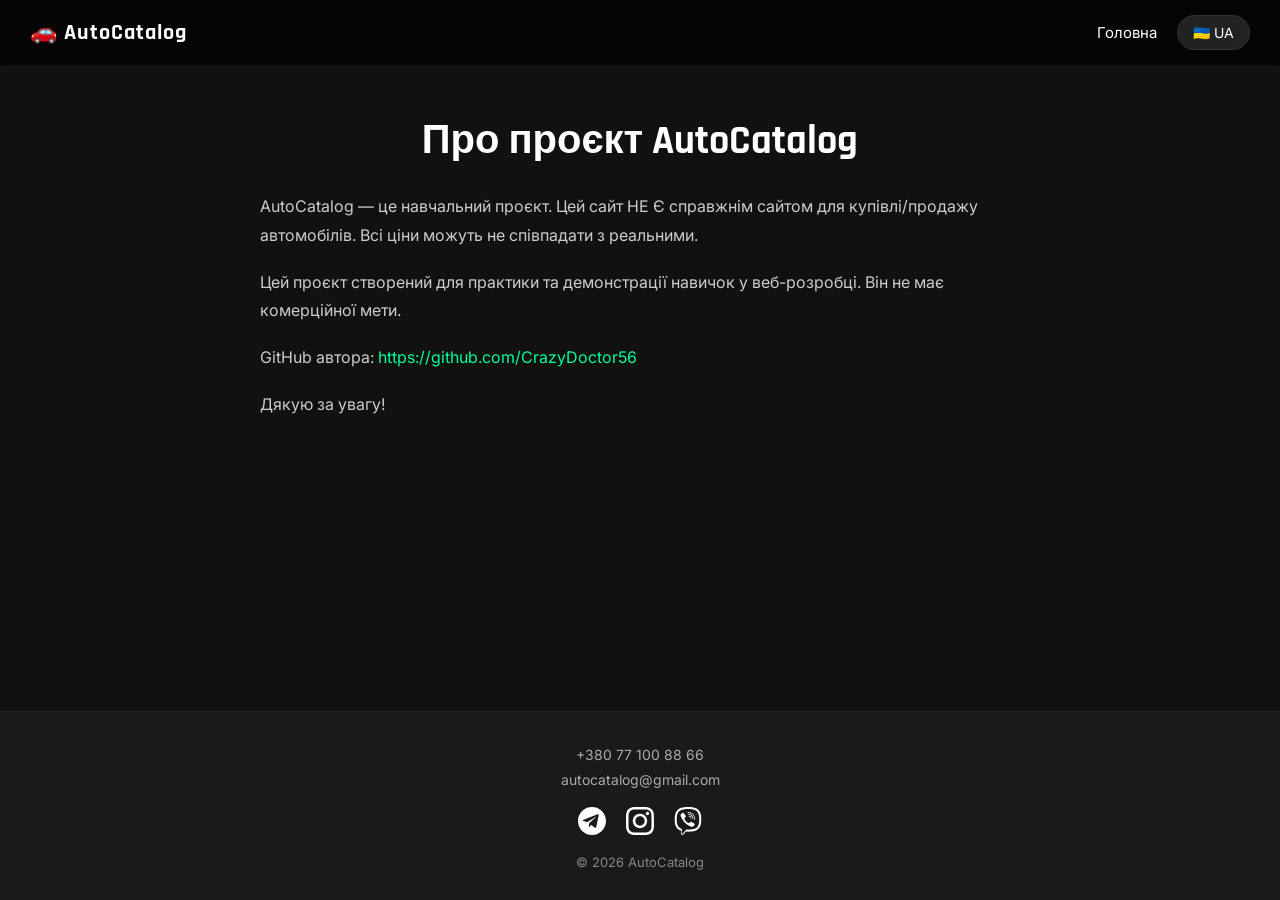
<file: templates/about.html>
<!DOCTYPE html>
<html lang="uk">
<head>
    <meta charset="UTF-8">
    <meta name="viewport" content="width=device-width, initial-scale=1.0">
    <title>AutoCatalog — Про нас</title>
    <link rel="stylesheet" href="/static/css/style.css">
    <style>
        .about {
            max-width: 800px;
            margin: 50px auto;
            padding: 0 20px;
            flex: 1;
        }
        .about h1 {
            font-family: 'Rajdhani', sans-serif;
            font-size: 40px;
            margin-bottom: 25px;
            text-align: center;
        }
        .about p {
            color: #ccc;
            line-height: 1.8;
            margin-bottom: 18px;
            font-size: 16px;
        }
        .about a { color: var(--accent); }
        .about a:hover { text-decoration: underline; }
    </style>
</head>
<body>
<nav>
    <div class="nav-logo">🚗 AutoCatalog</div>
        <button class="burger" id="burgerBtn" onclick="toggleMenu()">
        <span></span><span></span><span></span>
    </button>
    <div class="nav-links" id="navLinks">
        <a href="/" data-lang="nav_home">Головна</a>
        <select class="lang-select" onchange="changeLang(this.value)">
            <option value="ua">🇺🇦 UA</option>
            <option value="en">🇬🇧 EN</option>
        </select>
    </div>
</nav>
<div class="about">
    <h1 data-lang="about_title">Про проєкт AutoCatalog</h1>
    <p data-lang="about_p1">AutoCatalog — це навчальний проєкт. Цей сайт НЕ Є справжнім сайтом для купівлі/продажу автомобілів. Всі ціни можуть не співпадати з реальними. Фото запозичені з AutoRia, AutoScout24, OLX та інших.</p>
    <p data-lang="about_p2">Цей проєкт створений для практики та демонстрації навичок у веб-розробці. Він не має комерційної мети. Номери телефонів та gmail акаунти не є реальними.</p>
    <p>GitHub автора: <a href="https://github.com/CrazyDoctor56" target="_blank">https://github.com/CrazyDoctor56</a></p>
    <p data-lang="about_thanks">Дякую за увагу!</p>
</div>
<footer>
    <div class="footer-container">
        <div class="footer-info">
            <p>+380 77 100 88 66</p>
            <p>autocatalog@gmail.com</p>
        </div>
        <div class="footer-socials">
            <a href="https://t.me" target="_blank"><img src="/static/icons/telegram.svg"></a>
            <a href="https://instagram.com" target="_blank"><img src="/static/icons/instagram.svg"></a>
            <a href="https://viber.com" target="_blank"><img src="/static/icons/viber.svg"></a>
        </div>
        <div class="footer-bottom">
            <p>
            <p>© 2026 AutoCatalog</p>
        </div>
    </div>
</footer>
<script src="/static/js/lang.js"></script>
<script>
function toggleMenu() {
    document.getElementById("navLinks").classList.toggle("open");
    document.getElementById("burgerBtn").classList.toggle("open");
}
</script>
</body>
</html>
</file>
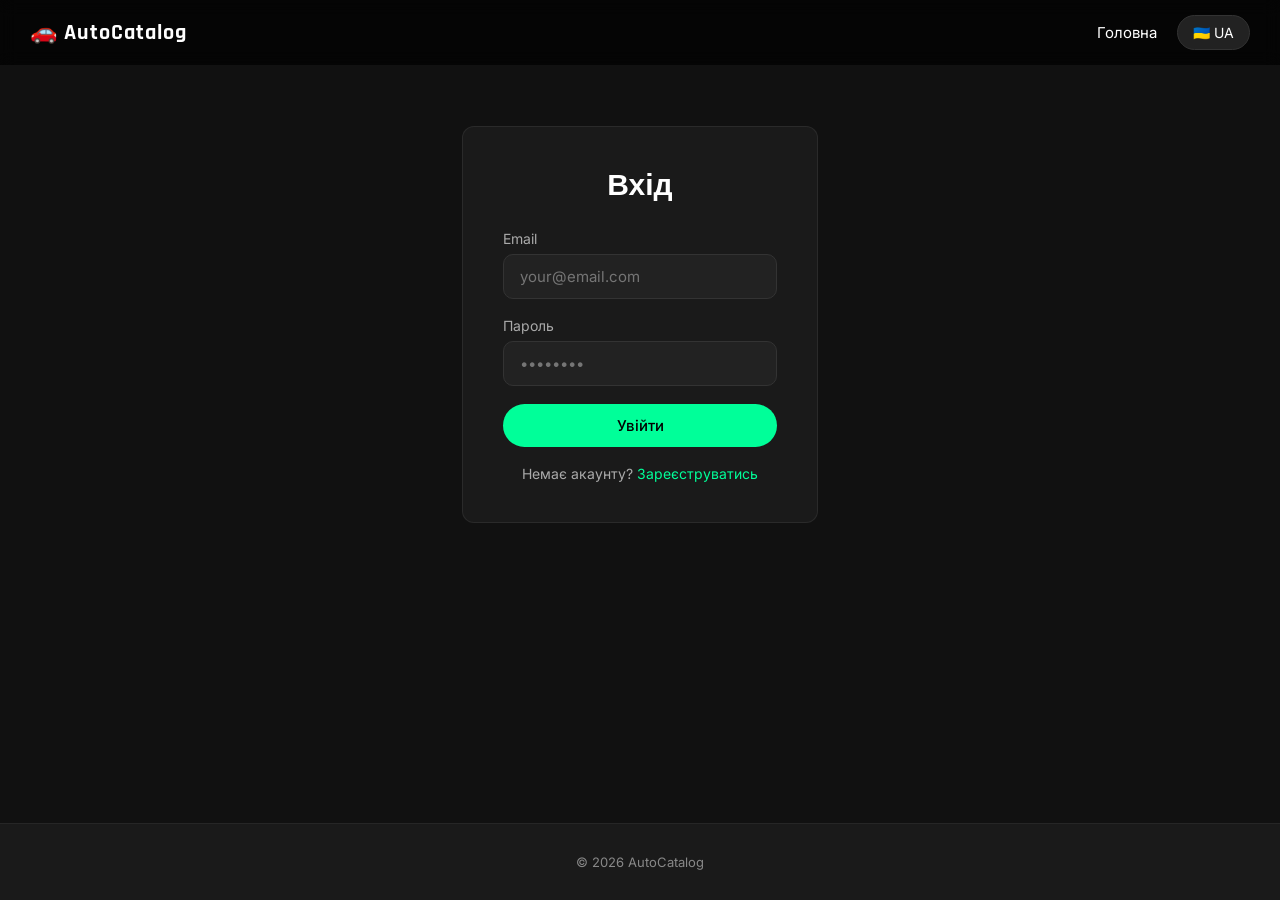
<file: templates/login.html>
<!DOCTYPE html>
<html lang="uk">
<head>
    <meta charset="UTF-8">
    <meta name="viewport" content="width=device-width, initial-scale=1.0">
    <title>AutoCatalog — Увійти</title>
    <link rel="stylesheet" href="/static/css/style.css">
</head>
<body>
<nav>
    <div class="nav-logo">🚗 AutoCatalog</div>
        <button class="burger" id="burgerBtn" onclick="toggleMenu()">
        <span></span><span></span><span></span>
    </button>
    <div class="nav-links" id="navLinks">
        <a href="/" data-lang="nav_home">Головна</a>
        <select class="lang-select" onchange="changeLang(this.value)">
            <option value="ua">🇺🇦 UA</option>
            <option value="en">🇬🇧 EN</option>
        </select>
    </div>
</nav>
<div class="form-container">
    <h2 data-lang="login_title">Вхід</h2>
    <div class="form-group">
        <label data-lang="login_email">Email</label>
        <input type="email" id="loginEmail" placeholder="your@email.com">
    </div>
    <div class="form-group">
        <label data-lang="login_password">Пароль</label>
        <input type="password" id="loginPassword" placeholder="••••••••">
    </div>
    <button class="btn btn-primary" style="width:100%" onclick="login()" data-lang="login_btn">Увійти</button>
    <div class="form-switch">
        <span data-lang="login_no_account">Немає акаунту?</span>
        <a href="/register" data-lang="login_register">Зареєструватись</a>
    </div>
</div>
<footer>
    <div class="footer-container">
        <div class="footer-bottom">
            <p>© 2026 AutoCatalog</p>
        </div>
    </div>
</footer>
<script src="/static/js/lang.js"></script>
<script src="/static/js/script.js"></script>
<script src="/static/js/auth.js"></script>
<script>
function toggleMenu() {
    document.getElementById("navLinks").classList.toggle("open");
    document.getElementById("burgerBtn").classList.toggle("open");
}
</script>
</body>
</html>
</file>
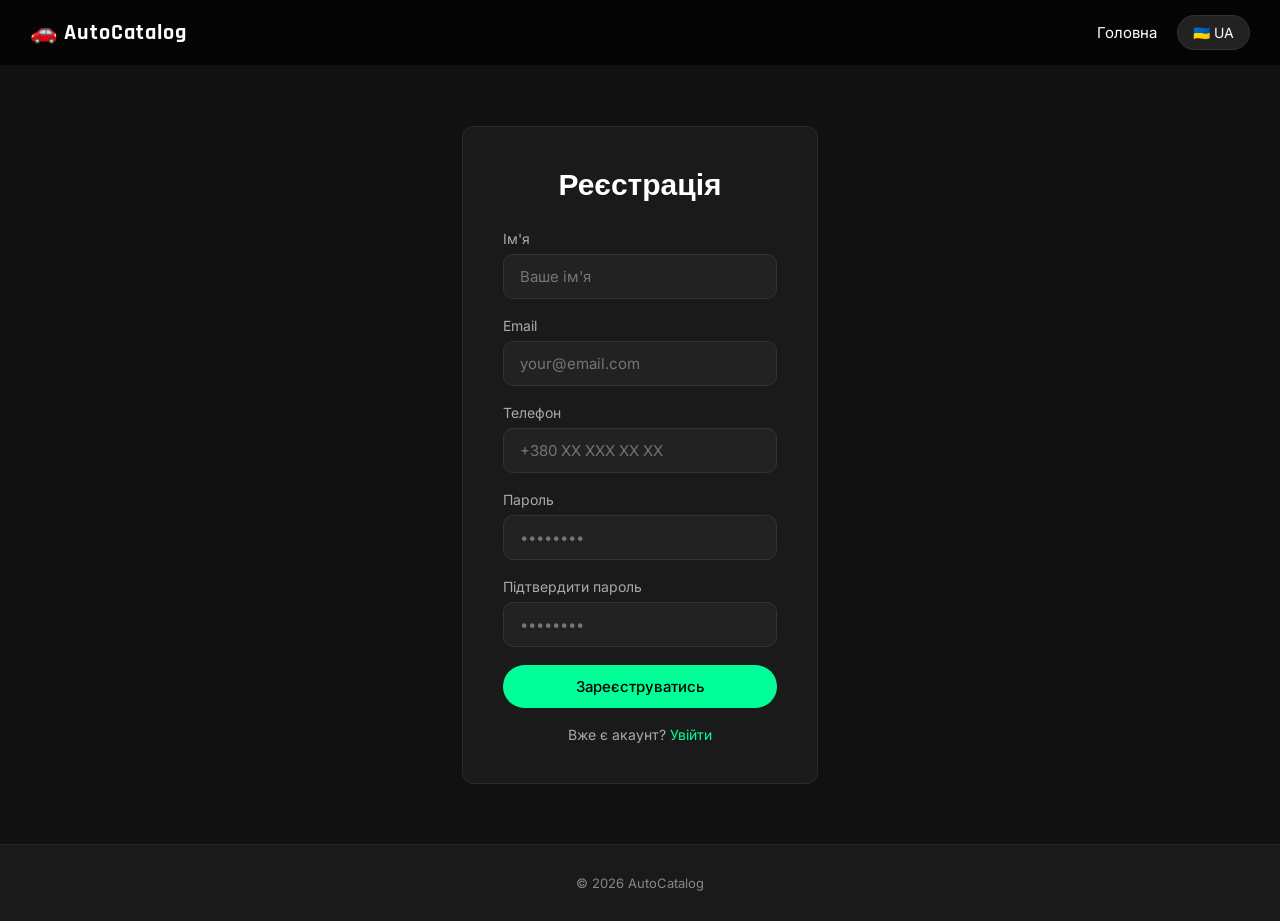
<file: templates/register.html>
<!DOCTYPE html>
<html lang="uk">
<head>
    <meta charset="UTF-8">
    <meta name="viewport" content="width=device-width, initial-scale=1.0">
    <title>AutoCatalog — Реєстрація</title>
    <link rel="stylesheet" href="/static/css/style.css">
</head>
<body>
<nav>
    <div class="nav-logo">🚗 AutoCatalog</div>
        <button class="burger" id="burgerBtn" onclick="toggleMenu()">
        <span></span><span></span><span></span>
    </button>
    <div class="nav-links" id="navLinks">
        <a href="/" data-lang="nav_home">Головна</a>
        <select class="lang-select" onchange="changeLang(this.value)">
            <option value="ua">🇺🇦 UA</option>
            <option value="en">🇬🇧 EN</option>
        </select>
    </div>
</nav>
<div class="form-container">
    <h2 data-lang="register_title">Реєстрація</h2>
    <div class="form-group">
        <label data-lang="register_name">Ім'я</label>
        <input type="text" id="registerName" placeholder="Ваше ім'я" data-lang-placeholder="register_name_placeholder">
    </div>
    <div class="form-group">
        <label data-lang="login_email">Email</label>
        <input type="email" id="registerEmail" placeholder="your@email.com">
    </div>
    <div class="form-group">
        <label data-lang="register_phone">Телефон</label>
        <input type="tel" id="registerPhone" placeholder="+380 XX XXX XX XX" data-lang-placeholder="register_phone_placeholder">
    </div>
    <div class="form-group">
        <label data-lang="login_password">Пароль</label>
        <input type="password" id="registerPassword" placeholder="••••••••">
    </div>
    <div class="form-group">
        <label data-lang="register_confirm">Підтвердити пароль</label>
        <input type="password" id="registerPasswordConfirm" placeholder="••••••••">
    </div>
    <button class="btn btn-primary" style="width:100%" onclick="register()" data-lang="register_btn">Зареєструватись</button>
    <div class="form-switch">
        <span data-lang="register_have_account">Вже є акаунт?</span>
        <a href="/login" data-lang="nav_login">Увійти</a>
    </div>
</div>
<footer>
    <div class="footer-container">
        <div class="footer-bottom">
            <p>© 2026 AutoCatalog</p>
        </div>
    </div>
</footer>
<script src="/static/js/lang.js"></script>
<script src="/static/js/script.js"></script>
<script src="/static/js/auth.js"></script>
<script>
function toggleMenu() {
    document.getElementById("navLinks").classList.toggle("open");
    document.getElementById("burgerBtn").classList.toggle("open");
}
</script>
</body>
</html>
</file>
<file: static/css/style.css>
@import url('https://fonts.googleapis.com/css2?family=Rajdhani:wght@400;600;700&family=Inter:wght@300;400;500&display=swap');

:root {
    --accent: #00ff99;
    --accent-dark: #00cc77;
    --bg: #111111;
    --bg-card: #1a1a1a;
    --bg-nav: rgba(0, 0, 0, 0.7);
    --text: #ffffff;
    --text-muted: #aaaaaa;
    --text-dim: #888888;
    --border: #333333;
    --radius: 12px;
    --radius-btn: 25px;
    --transition: 0.3s ease;
}

* {
    box-sizing: border-box;
    margin: 0;
    padding: 0;
}

body {
    font-family: 'Inter', sans-serif;
    background: var(--bg);
    color: var(--text);
    min-height: 100vh;
    display: flex;
    flex-direction: column;
}

a {
    text-decoration: none;
    color: inherit;
    transition: var(--transition);
}

button {
    cursor: pointer;
    border: none;
    font-family: 'Inter', sans-serif;
}

nav {
    display: flex;
    justify-content: space-between;
    align-items: center;
    padding: 15px 30px;
    background: var(--bg-nav);
    backdrop-filter: blur(8px);
    -webkit-backdrop-filter: blur(8px);
    position: sticky;
    top: 0;
    z-index: 100;
    border-bottom: 1px solid rgba(255,255,255,0.05);
}

.nav-logo {
    font-family: 'Rajdhani', sans-serif;
    font-size: 22px;
    font-weight: 700;
    letter-spacing: 1px;
}

.nav-links {
    display: flex;
    align-items: center;
    gap: 20px;
}

.nav-links a {
    color: var(--text);
    font-size: 15px;
    position: relative;
}

.nav-links a::after {
    content: '';
    position: absolute;
    bottom: -3px;
    left: 0;
    width: 0;
    height: 2px;
    background: var(--accent);
    transition: var(--transition);
}

.nav-links a:hover::after {
    width: 100%;
}

.nav-links a:hover {
    color: var(--accent);
}

.lang-select {
    background: #222;
    color: var(--text);
    border: 1px solid var(--border);
    padding: 8px 15px;
    border-radius: var(--radius-btn);
    cursor: pointer;
    appearance: none;
    -webkit-appearance: none;
    font-family: 'Inter', sans-serif;
    font-size: 14px;
    transition: var(--transition);
}

.lang-select:hover {
    border-color: var(--accent);
}

.btn {
    display: inline-block;
    padding: 12px 28px;
    border-radius: var(--radius-btn);
    font-size: 15px;
    font-weight: 500;
    transition: var(--transition);
    cursor: pointer;
    border: none;
}

.btn-primary {
    background: var(--accent);
    color: #000;
}

.btn-primary:hover {
    background: var(--accent-dark);
    transform: scale(1.05);
}

.btn-outline {
    background: transparent;
    color: var(--accent);
    border: 1px solid var(--accent);
}

.btn-outline:hover {
    background: var(--accent);
    color: #000;
}

.cars-grid {
    display: grid;
    grid-template-columns: repeat(auto-fill, minmax(280px, 1fr));
    gap: 25px;
}

.car-card {
    background: var(--bg-card);
    border-radius: var(--radius);
    overflow: hidden;
    transition: var(--transition);
    border: 1px solid rgba(255,255,255,0.05);
}

.car-card:hover {
    transform: translateY(-6px);
    border-color: rgba(0, 255, 153, 0.2);
    box-shadow: 0 10px 30px rgba(0,0,0,0.4);
}

.car-card img {
    width: 100%;
    height: 180px;
    object-fit: cover;
}

.car-card-info {
    padding: 15px;
}

.car-card-info h3 {
    font-family: 'Rajdhani', sans-serif;
    font-size: 20px;
    font-weight: 600;
    margin-bottom: 5px;
}

.car-card-info p {
    color: var(--text-muted);
    font-size: 14px;
    margin-bottom: 4px;
}

.price {
    color: var(--accent);
    font-weight: 700;
    font-size: 18px;
    margin-top: 8px !important;
}

.search-input {
    padding: 12px 22px;
    width: 320px;
    border-radius: 30px;
    border: 2px solid rgba(255,255,255,0.1);
    background: rgba(255,255,255,0.07);
    color: var(--text);
    font-size: 16px;
    font-family: 'Inter', sans-serif;
    outline: none;
    transition: var(--transition);
}

.search-input:focus {
    border-color: var(--accent);
    background: rgba(255,255,255,0.1);
}

.search-input::placeholder {
    color: var(--text-dim);
}

.filters {
    background: var(--bg-card);
    border-radius: var(--radius);
    margin-bottom: 20px;
    max-height: 0;
    overflow: hidden;
    transition: 0.4s ease;
    border: 1px solid transparent;
}

.filters.active {
    max-height: 500px;
    padding: 20px;
    border-color: rgba(0, 255, 153, 0.1);
}

.filters-content {
    display: flex;
    flex-wrap: wrap;
    gap: 10px;
}

.filters input,
.filters select {
    padding: 12px 18px;
    border-radius: 20px;
    border: 1px solid var(--border);
    background: #222;
    color: var(--text);
    min-width: 160px;
    font-size: 15px;
    font-family: 'Inter', sans-serif;
    outline: none;
    transition: var(--transition);
}

.filters input:focus,
.filters select:focus {
    border-color: var(--accent);
}

.container {
    width: 95%;
    max-width: 1400px;
    margin: 0 auto;
    flex: 1;
}

.page-title {
    margin: 25px 0 15px;
}

.page-title h1 {
    font-family: 'Rajdhani', sans-serif;
    font-size: 36px;
    font-weight: 700;
}

.top-bar {
    display: flex;
    justify-content: space-between;
    align-items: center;
    margin-bottom: 20px;
}

footer {
    background: var(--bg-card);
    padding: 30px 20px;
    margin-top: auto;
    border-top: 1px solid rgba(255,255,255,0.05);
}

.footer-container {
    max-width: 1200px;
    margin: 0 auto;
    text-align: center;
}

.footer-info {
    margin-bottom: 15px;
    color: var(--text-muted);
    font-size: 14px;
    line-height: 1.8;
}

.footer-socials {
    display: flex;
    justify-content: center;
    gap: 20px;
    margin-bottom: 15px;
}

.footer-socials img {
    width: 28px;
    height: 28px;
    filter: brightness(0) invert(1);
    transition: var(--transition);
}

.footer-socials img:hover {
    transform: scale(1.2);
    filter: brightness(0) invert(0.6) sepia(1) hue-rotate(100deg);
}

.footer-bottom {
    font-size: 13px;
    color: var(--text-dim);
}

.footer-link {
    display: inline-block;
    margin-bottom: 6px;
    color: var(--text-muted);
    transition: var(--transition);
}

.footer-link:hover {
    color: var(--accent);
}

.form-container {
    max-width: 420px;
    margin: 60px auto;
    background: var(--bg-card);
    border-radius: var(--radius);
    padding: 40px;
    border: 1px solid rgba(255,255,255,0.07);
}

.form-container h2 {
    font-family: 'Rajdhani', sans-serif;
    font-size: 30px;
    margin-bottom: 25px;
    text-align: center;
}

.form-group {
    margin-bottom: 18px;
}

.form-group label {
    display: block;
    margin-bottom: 7px;
    font-size: 14px;
    color: var(--text-muted);
}

.form-group input {
    width: 100%;
    padding: 12px 16px;
    border-radius: 10px;
    border: 1px solid var(--border);
    background: #222;
    color: var(--text);
    font-size: 15px;
    font-family: 'Inter', sans-serif;
    outline: none;
    transition: var(--transition);
}

.form-group input:focus {
    border-color: var(--accent);
}

.form-switch {
    text-align: center;
    margin-top: 18px;
    font-size: 14px;
    color: var(--text-muted);
}

.form-switch a {
    color: var(--accent);
}

.car-detail {
    display: grid;
    grid-template-columns: 1fr 1fr;
    gap: 40px;
    margin: 30px 0;
}

.car-detail-gallery img {
    width: 100%;
    border-radius: var(--radius);
    object-fit: cover;
}

.car-detail-info h1 {
    font-family: 'Rajdhani', sans-serif;
    font-size: 40px;
    margin-bottom: 10px;
}

.car-detail-info .price {
    font-size: 32px;
    margin-bottom: 20px;
}

.car-specs {
    list-style: none;
    margin-bottom: 25px;
}

.car-specs li {
    padding: 10px 0;
    border-bottom: 1px solid rgba(255,255,255,0.07);
    font-size: 15px;
    display: flex;
    justify-content: space-between;
}

.car-specs li span {
    color: var(--text-muted);
}

.car-actions {
    display: flex;
    gap: 12px;
}

.cart-list,
.favorites-list {
    display: flex;
    flex-direction: column;
    gap: 15px;
    margin: 20px 0;
}

.cart-item {
    background: var(--bg-card);
    border-radius: var(--radius);
    padding: 15px 20px;
    display: flex;
    align-items: center;
    gap: 20px;
    border: 1px solid rgba(255,255,255,0.05);
}

.cart-item img {
    width: 100px;
    height: 65px;
    object-fit: cover;
    border-radius: 8px;
}

.cart-item-info {
    flex: 1;
}

.cart-item-info h3 {
    font-family: 'Rajdhani', sans-serif;
    font-size: 20px;
}

.cart-total {
    background: var(--bg-card);
    border-radius: var(--radius);
    padding: 20px;
    text-align: right;
    font-size: 20px;
    border: 1px solid rgba(0, 255, 153, 0.15);
}

.burger {
    display: none;
    flex-direction: column;
    gap: 5px;
    cursor: pointer;
    padding: 4px;
    background: none;
    border: none;
}

.burger span {
    display: block;
    width: 24px;
    height: 2px;
    background: var(--text);
    border-radius: 2px;
    transition: var(--transition);
}

.burger.open span:nth-child(1) { transform: translateY(7px) rotate(45deg); }
.burger.open span:nth-child(2) { opacity: 0; }
.burger.open span:nth-child(3) { transform: translateY(-7px) rotate(-45deg); }

@media (max-width: 1024px) {
    .nav-links {
        gap: 14px;
    }
    .nav-links a {
        font-size: 14px;
    }
}

@media (max-width: 768px) {
    nav {
        padding: 12px 16px;
        flex-wrap: wrap;
        position: relative;
    }

    .burger {
        display: flex;
    }

    .nav-links {
        display: none;
        flex-direction: column;
        align-items: flex-start;
        gap: 14px;
        width: 100%;
        padding: 16px 0 8px;
        border-top: 1px solid rgba(255,255,255,0.07);
        margin-top: 10px;
    }

    .nav-links.open {
        display: flex;
    }

    .nav-links a,
    .nav-links span {
        font-size: 16px;
    }

    .lang-select {
        width: 100%;
        padding: 10px 16px;
    }

    .car-detail {
        grid-template-columns: 1fr;
        gap: 20px;
    }

    .hero-content h1 {
        font-size: 36px;
    }

    .hero-content p {
        font-size: 15px;
    }

    .hero-search {
        flex-direction: column;
        align-items: center;
        padding: 0 20px;
    }

    .search-input {
        width: 100%;
        max-width: 400px;
    }

    .page-title h1 {
        font-size: 28px;
    }

    .top-bar {
        flex-direction: column;
        align-items: flex-start;
        gap: 10px;
    }

    .top-bar .search-input {
        width: 100%;
    }

    .filters-content {
        flex-direction: column;
    }

    .filters input,
    .filters select {
        min-width: unset;
        width: 100%;
    }

    .cars-grid {
        grid-template-columns: repeat(auto-fill, minmax(240px, 1fr));
        gap: 16px;
    }

    .form-container {
        margin: 20px auto;
        padding: 24px 18px;
    }

    .car-actions {
        flex-direction: column;
    }

    .car-detail-info h1 {
        font-size: 28px;
    }

    .car-detail-info .price {
        font-size: 24px;
    }

    .sell-container {
        padding: 0 16px;
    }

    .form-row {
        grid-template-columns: 1fr !important;
    }

    .my-car-item {
        flex-direction: column;
        align-items: flex-start;
    }

    .my-car-item img {
        width: 100%;
        height: 160px;
    }

    .my-car-actions {
        width: 100%;
        justify-content: flex-end;
    }

    .cart-item {
        flex-wrap: wrap;
    }

    .cart-item img {
        width: 100%;
        height: 140px;
    }

    footer {
        padding: 20px 16px;
    }

    .gallery-thumbs img {
        width: 60px;
        height: 42px;
    }
}

@media (max-width: 400px) {
    .hero-content h1 {
        font-size: 28px;
    }

    .cars-grid {
        grid-template-columns: 1fr;
    }
}

.lang-btn {
    background: none;
    border: 2px solid transparent;
    border-radius: 6px;
    padding: 2px 4px;
    cursor: pointer;
    font-size: 22px;
    line-height: 1;
    transition: var(--transition);
    opacity: 0.5;
}

.lang-btn:hover {
    opacity: 0.85;
    border-color: rgba(255,255,255,0.2);
}

.lang-btn.active {
    opacity: 1;
    border-color: var(--accent);
}

.car-card-badges {
    display: flex;
    gap: 6px;
    margin-top: 8px;
    flex-wrap: wrap;
}

.badge {
    font-size: 11px;
    padding: 3px 8px;
    border-radius: 20px;
    font-weight: 500;
}

.badge-fav  { background: rgba(255, 80, 80, 0.15); color: #ff6b6b; border: 1px solid rgba(255,80,80,0.3); }
.badge-cart { background: rgba(0, 255, 153, 0.1);  color: var(--accent); border: 1px solid rgba(0,255,153,0.3); }

.remove-fav-btn {
    position: absolute;
    top: 10px;
    right: 10px;
    background: rgba(0,0,0,0.6);
    color: #ff6b6b;
    border: 1px solid rgba(255,80,80,0.4);
    width: 28px;
    height: 28px;
    border-radius: 50%;
    font-size: 13px;
    cursor: pointer;
    display: flex;
    align-items: center;
    justify-content: center;
    z-index: 2;
    transition: var(--transition);
}

.remove-fav-btn:hover {
    background: rgba(255,80,80,0.3);
}

.cars-grid {
    margin-bottom: 40px;
}

.car-card {
    display: flex;
    flex-direction: column;
}

.car-card-info {
    flex: 1;
    display: flex;
    flex-direction: column;
}

.car-card-badges {
    margin-top: auto;
    padding-top: 8px;
}
</file>
